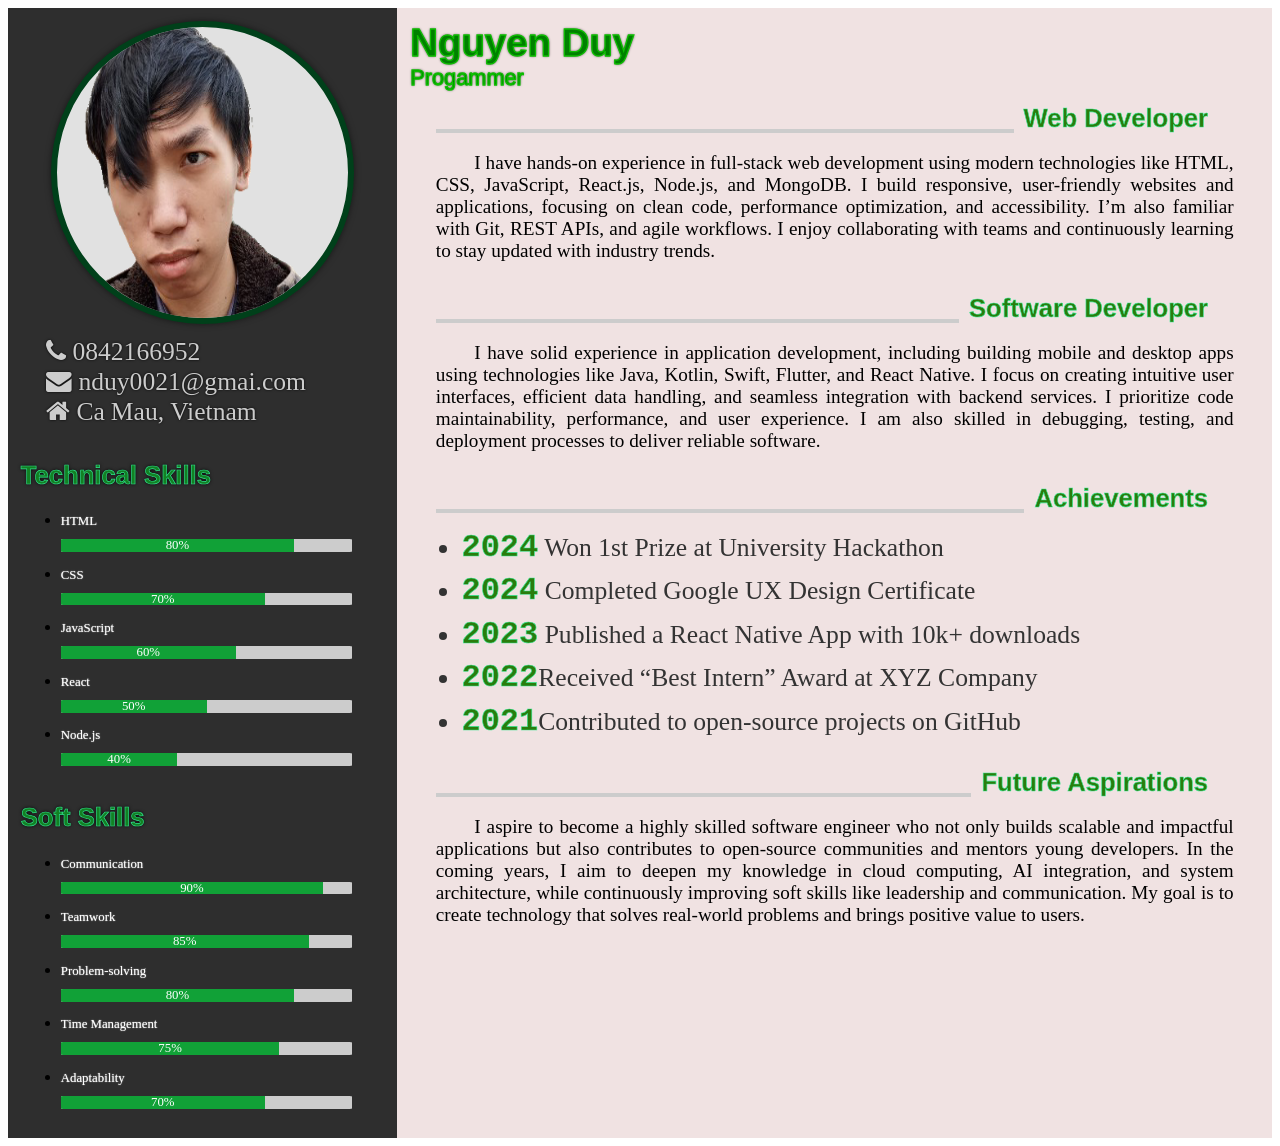
<file: MyCV/html/index.html>
<!DOCTYPE html>
<html lang="en">
    <head>
        <meta charset="UTF-8">
        <meta name="viewport" content="width=device-width, initial-scale=1.0">
        <link rel="stylesheet" href="../css/stylee.css">
        <link rel="stylesheet"
            href="https://cdnjs.cloudflare.com/ajax/libs/font-awesome/4.7.0/css/font-awesome.min.css">
        <title>My CV</title>
    </head>
    <body>
        <div class="wrapper">
            <div class="left-zone">
                <div class="avatar-zone">
                    <img src="../images/avatar.png" alt="Avatar" class="avatar">
                </div>
                <div class="contact-zone">
                    <i class="fa fa-phone" aria-hidden="true">
                        0842166952</i><br>
                    <i class="fa fa-envelope" aria-hidden="true">
                        nduy0021@gmai.com</i><br>
                    <i class="fa fa-home" aria-hidden="true"> Ca Mau,
                        Vietnam</i><br>
                </div>
                <div class="skills-container">
                    <h2>Technical Skills</h2>
                    <ul>
                        <li>
                            <div class="bar-name">HTML</div>
                            <div class="bar">
                                <span class="bar-progress"
                                    style="width: 80%;">80%</span>
                            </div>
                        </li>
                        <li>
                            <div class="bar-name">CSS</div>
                            <div class="bar">
                                <span class="bar-progress"
                                    style="min-width: 70%;">70%</span>
                            </div>
                        </li>
                        <li>
                            <div class="bar-name">JavaScript</div>
                            <div class="bar">
                                <span class="bar-progress"
                                    style="width: 60%;">60%</span>
                            </div>
                        </li>
                        <li>
                            <div class="bar-name">React</div>
                            <div class="bar">
                                <span class="bar-progress"
                                    style="width: 50%;">50%</span>
                            </div>
                        </li>
                        <li>
                            <div class="bar-name">Node.js</div>
                            <div class="bar">
                                <span class="bar-progress"
                                    style="width: 40%;">40%</span>
                            </div>
                        </li>
                    </ul>
                </div>
                <div class="skills-container">
                    <h2>Soft Skills</h2>
                    <ul>
                        <li>
                            <div class="bar-name">Communication</div>
                            <div class="bar">
                                <span class="bar-progress"
                                    style="width: 90%;">90%</span>
                            </div>
                        </li>
                        <li>
                            <div class="bar-name">Teamwork</div>
                            <div class="bar">
                                <span class="bar-progress"
                                    style="width: 85%;">85%</span>
                            </div>
                        </li>
                        <li>
                            <div class="bar-name">Problem-solving</div>
                            <div class="bar">
                                <span class="bar-progress"
                                    style="width: 80%;">80%</span>
                            </div>
                        </li>
                        <li>
                            <div class="bar-name">Time Management</div>
                            <div class="bar">
                                <span class="bar-progress"
                                    style="width: 75%;">75%</span>
                            </div>
                        </li>
                        <li>
                            <div class="bar-name">Adaptability</div>
                            <div class="bar">
                                <span class="bar-progress"
                                    style="width: 70%;">70%</span>
                            </div>
                        </li>
                    </ul>
                </div>
            </div>
            <div class="right-zone">
                <div>
                    <div class="Name">Nguyen Duy</div>
                    <div class="JobTitle">Progammer</div>
                </div>
                <div class="experience-zone">
                    <div class="heading-line">
                        <span>Web Developer</span>
                        <div class="line"></div>
                    </div>
                    <p
                        style="display: block; font-size: 1.5vw; text-indent: 3vw; text-align: justify;">
                        I have hands-on experience in full-stack web development
                        using modern technologies like HTML, CSS, JavaScript,
                        React.js, Node.js, and MongoDB. I build responsive,
                        user-friendly websites and applications, focusing on
                        clean
                        code, performance optimization, and accessibility. I’m
                        also familiar with Git, REST APIs, and agile workflows.
                        I enjoy
                        collaborating with teams and continuously learning to
                        stay updated with industry trends.
                    </p>
                </div>
                <div class="experience-zone">
                    <div class="heading-line">
                        <span>Software Developer</span>
                        <div class="line"></div>
                    </div>
                    <p
                        style="display: block; font-size: 1.5vw; text-indent: 3vw; text-align: justify;">
                        I have solid experience in application development,
                        including
                        building mobile and desktop apps using technologies like
                        Java,
                        Kotlin, Swift, Flutter, and React Native. I focus on
                        creating
                        intuitive user interfaces, efficient data handling, and
                        seamless
                        integration with backend services. I prioritize code
                        maintainability,
                        performance, and user experience. I am also skilled in
                        debugging,
                        testing, and deployment processes to deliver reliable
                        software.
                    </p>
                </div>
                <div class="experience-zone">
                    <div class="heading-line">
                        <span>Achievements</span>
                        <div class="line"></div>
                    </div>
                    <ul class="achievement-list">
                        <li><span class="year">2024</span> Won 1st Prize at
                            University Hackathon</li>
                        <li><span class="year">2024</span> Completed Google UX
                            Design Certificate</li>
                        <li><span class="year">2023</span> Published a React
                            Native App with 10k+ downloads</li>
                        <li><span class="year">2022</span>Received “Best Intern”
                            Award at XYZ Company</li>
                        <li><span class="year">2021</span>Contributed to
                            open-source projects on GitHub</li>
                    </ul>
                </div>
                <div class="expectation-zone">
                    <div class="heading-line">
                        <span>Future Aspirations</span>
                        <div class="line"></div>
                    </div>
                    <p
                        style="display: block; text-indent: 3vw; text-align: justify;">
                        I aspire to become a highly skilled software engineer
                        who not only builds scalable and impactful applications
                        but also contributes to open-source communities and
                        mentors young developers. In the coming years, I aim to
                        deepen my knowledge in cloud computing, AI integration,
                        and system architecture, while continuously improving
                        soft skills like leadership and communication. My goal
                        is to create technology that solves real-world problems
                        and brings positive value to users.
                    </p>
                </div>
            </div>
        </body>
    </html>
</file>
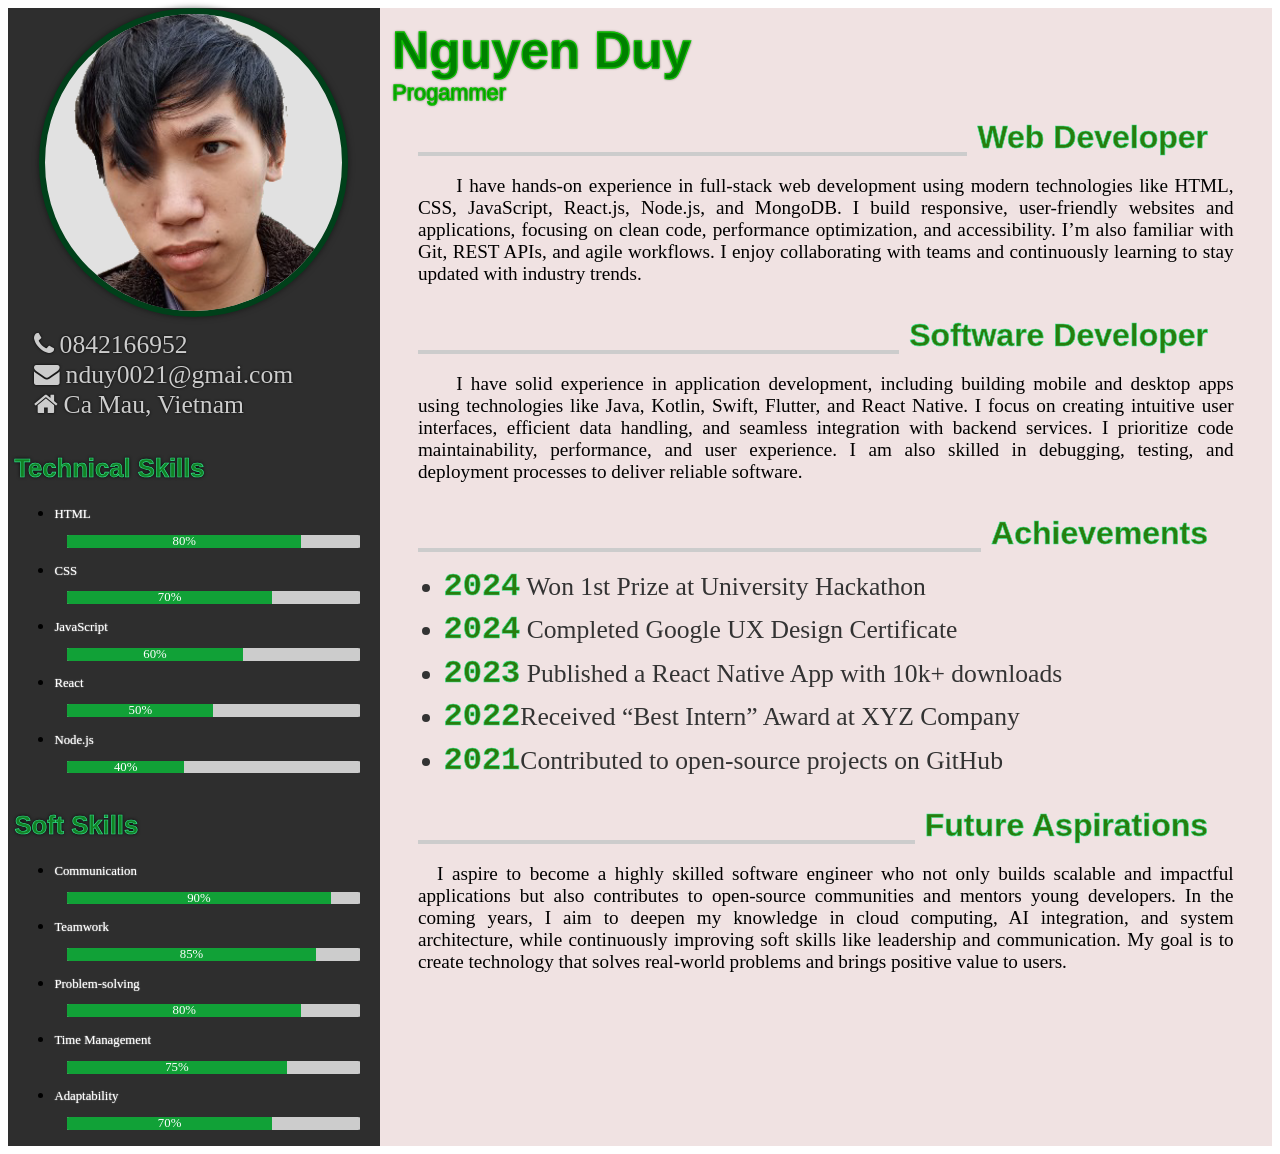
<file: MyCV/MyCV/html/index.html>
<!DOCTYPE html>
<html lang="en">
    <head>
        <meta charset="UTF-8">
        <meta name="viewport" content="width=device-width, initial-scale=1.0">
        <link rel="stylesheet" href="../css/styles.css">
        <link rel="stylesheet"
            href="https://cdnjs.cloudflare.com/ajax/libs/font-awesome/4.7.0/css/font-awesome.min.css">
        <title>My CV</title>
    </head>
    <body>
        <div class="wrapper">
            <div class="left-zone">
                <div class="avatar-zone">
                    <img src="../images/avatar.png" alt="Avatar" class="avatar">
                </div>
                <div class="contact-zone">
                    <i class="fa fa-phone" aria-hidden="true">
                        0842166952</i><br>
                    <i class="fa fa-envelope" aria-hidden="true">
                        nduy0021@gmai.com</i><br>
                    <i class="fa fa-home" aria-hidden="true"> Ca Mau,
                        Vietnam</i><br>
                </div>
                <div class="skills-container">
                    <h2>Technical Skills</h2>
                    <ul>
                        <li>
                            <div class="bar-name">HTML</div>
                            <div class="bar">
                                <span class="bar-progress"
                                    style="width: 80%;">80%</span>
                            </div>
                        </li>
                        <li>
                            <div class="bar-name">CSS</div>
                            <div class="bar">
                                <span class="bar-progress"
                                    style="min-width: 70%;">70%</span>
                            </div>
                        </li>
                        <li>
                            <div class="bar-name">JavaScript</div>
                            <div class="bar">
                                <span class="bar-progress"
                                    style="width: 60%;">60%</span>
                            </div>
                        </li>
                        <li>
                            <div class="bar-name">React</div>
                            <div class="bar">
                                <span class="bar-progress"
                                    style="width: 50%;">50%</span>
                            </div>
                        </li>
                        <li>
                            <div class="bar-name">Node.js</div>
                            <div class="bar">
                                <span class="bar-progress"
                                    style="width: 40%;">40%</span>
                            </div>
                        </li>
                    </ul>
                </div>
                <div class="skills-container">
                    <h2>Soft Skills</h2>
                    <ul>
                        <li>
                            <div class="bar-name">Communication</div>
                            <div class="bar">
                                <span class="bar-progress"
                                    style="width: 90%;">90%</span>
                            </div>
                        </li>
                        <li>
                            <div class="bar-name">Teamwork</div>
                            <div class="bar">
                                <span class="bar-progress"
                                    style="width: 85%;">85%</span>
                            </div>
                        </li>
                        <li>
                            <div class="bar-name">Problem-solving</div>
                            <div class="bar">
                                <span class="bar-progress"
                                    style="width: 80%;">80%</span>
                            </div>
                        </li>
                        <li>
                            <div class="bar-name">Time Management</div>
                            <div class="bar">
                                <span class="bar-progress"
                                    style="width: 75%;">75%</span>
                            </div>
                        </li>
                        <li>
                            <div class="bar-name">Adaptability</div>
                            <div class="bar">
                                <span class="bar-progress"
                                    style="width: 70%;">70%</span>
                            </div>
                        </li>
                    </ul>
                </div>
            </div>
            <div class="right-zone">
                <div>
                    <div class="Name">Nguyen Duy</div>
                    <div class="JobTitle">Progammer</div>
                </div>
                <div class="experience-zone">
                    <div class="heading-line">
                        <span>Web Developer</span>
                        <div class="line"></div>
                    </div>
                    <p
                        style="display: block; font-size: 1.5vw; text-indent: 3vw; text-align: justify;">
                        I have hands-on experience in full-stack web development
                        using modern technologies like HTML, CSS, JavaScript,
                        React.js, Node.js, and MongoDB. I build responsive,
                        user-friendly websites and applications, focusing on
                        clean
                        code, performance optimization, and accessibility. I’m
                        also familiar with Git, REST APIs, and agile workflows.
                        I enjoy
                        collaborating with teams and continuously learning to
                        stay updated with industry trends.
                    </p>
                </div>
                <div class="experience-zone">
                    <div class="heading-line">
                        <span>Software Developer</span>
                        <div class="line"></div>
                    </div>
                    <p
                        style="display: block; font-size: 1.5vw; text-indent: 3vw; text-align: justify;">
                        I have solid experience in application development,
                        including
                        building mobile and desktop apps using technologies like
                        Java,
                        Kotlin, Swift, Flutter, and React Native. I focus on
                        creating
                        intuitive user interfaces, efficient data handling, and
                        seamless
                        integration with backend services. I prioritize code
                        maintainability,
                        performance, and user experience. I am also skilled in
                        debugging,
                        testing, and deployment processes to deliver reliable
                        software.
                    </p>
                </div>
                <div class="experience-zone">
                    <div class="heading-line">
                        <span>Achievements</span>
                        <div class="line"></div>
                    </div>
                    <ul class="achievement-list">
                        <li><span class="year">2024</span> Won 1st Prize at
                            University Hackathon</li>
                        <li><span class="year">2024</span> Completed Google UX
                            Design Certificate</li>
                        <li><span class="year">2023</span> Published a React
                            Native App with 10k+ downloads</li>
                        <li><span class="year">2022</span>Received “Best Intern”
                            Award at XYZ Company</li>
                        <li><span class="year">2021</span>Contributed to
                            open-source projects on GitHub</li>
                    </ul>
                </div>
                <div class="expectation-zone">
                    <div class="heading-line">
                        <span>Future Aspirations</span>
                        <div class="line"></div>
                    </div>
                    <p
                        style="display: block; text-indent: 1.5vw; text-align: justify;">
                        I aspire to become a highly skilled software engineer
                        who not only builds scalable and impactful applications
                        but also contributes to open-source communities and
                        mentors young developers. In the coming years, I aim to
                        deepen my knowledge in cloud computing, AI integration,
                        and system architecture, while continuously improving
                        soft skills like leadership and communication. My goal
                        is to create technology that solves real-world problems
                        and brings positive value to users.
                    </p>
                </div>
            </div>
        </body>
    </html>
</file>
<file: MyCV/css/stylee.css>
.wrapper {
  display: flex;
}

.left-zone {
  width: 30%; /* đổi từ 25% sang 25vw */
  background-color: #2e2e2e;
  padding: 1vw; /* có thể đổi padding từ px sang vw nếu muốn responsive hơn */
    display: flex;
    flex-direction: column;
}

.right-zone {
  width: 70%; /* đổi từ 75% sang 75vw */
  background-color: #d0a5a551;
  padding: 1vw;
}
.right-zone .heading-line {
    justify-content: flex-end;
    padding-right: 2vw;
}

.avatar-zone {
    justify-content: center;
    display: flex;
    width: 80%;
    aspect-ratio: 1 / 1; /* Tỷ lệ khung hình 1:1 */
    margin: 0 auto;
    background-color: rgb(225, 225, 225);
    border-radius: 50%; /* Tạo hình tròn */
    overflow: hidden; /* Ẩn phần tràn ra ngoài */
    border: #00401a 0.5vw solid; /* Thêm viền cho hình tròn */
    box-shadow: 0 0 0.5vw rgba(0, 0, 0, 0.5); /* Thêm hiệu ứng đổ bóng */
}
.avatar-zone img {
    width: 100%;
    height: 100%;
}
.contact-zone {
    color: #ccc;
    padding: 1vw 2vw;
    list-style-type: none;
    gap: 5px;
    font-size: 2vw;
    text-shadow: #000000 0 0 0.2vw; /* Thêm hiệu ứng đổ bóng cho chữ */
}
.Name {
    font-weight: bold;
    color: #333;
    font-size: 3vw;
}
.JobTitle {
    color: #666;
    margin-top: 0;
    font-size: 1.7vw;
}
.Name, .JobTitle {
    font-family: Arial, Helvetica, sans-serif;
    color: green;
    -webkit-text-stroke: 0.1vw rgb(14, 191, 2); /* Thêm viền chữ */
    text-shadow: #000000 0 0 0.2vw; /* Thêm hiệu ứng đổ bóng cho chữ */
    }
h1 {
    font-size: 3vw;
    color: #11a137;
    font-weight: bold;
}
h2 {
    font-size: 2vw;
    color: #128124;;
    font-weight: bold;
    font-family: Arial, Helvetica, sans-serif;
    -webkit-text-stroke: 0.05vw #31e890; /* stroke xanh nhạt */
    text-shadow: #000000 0 0 0.3vw; /* Thêm hiệu ứng đổ bóng cho chữ */
}
h3 {
    font-size: 1.5vw;
    color: #777;
}
.bar {
    width: 90%;
    height: 1vw;
    background-color: #ccc;
    margin: 10px 0;
    display: flex;
    border-radius: 3%;
    overflow: hidden;
}
.bar-progress {
    height: 1vw;
    max-width: 100%;
    background-color: #11a137;
    text-align: center;
    font-size: 1vw;
    color: white;
    line-height: 1vw;
}
.bar-name {
    font-size: 1vw;
    color: #ffffff;
    text-shadow: #ccc 0 0 0.1vw; /* Thêm hiệu ứng đổ bóng cho chữ */
    margin-top: 1vw;
}
.name-zone {
}
.skills-container {
}
.experience-zone {
    padding: 1vw 2vw 0;
}

.expectation-zone {
    padding: 1vw 2vw;
    font-size: 1.5vw;
}
.heading-line {
    display: flex;
  justify-content:flex-end;
  gap: 10px;
  font-size: 2vw;
  color: #297d0d;
  font-family: Arial, Helvetica, sans-serif;
  -webkit-text-stroke: #31e890 0.05vw;
  font-weight: bold;
  box-sizing: border-box;
  direction: rtl    ;
}

.heading-line .line {
    flex-grow: 1;
  height: 0.3vw;
  background-color: #ccc;
  align-self: flex-end;
  justify-content: flex-start;
}       
.achievement-list {
    padding-left: 2vw;
}
.achievement-list li {
    font-size: 2vw;
    color: #333;
    margin-bottom: 0.5vw;
    
}
.year {
    font-family: 'Courier New', Courier, monospace;
  color: #297d0d; /* xanh đậm */
  -webkit-text-stroke: 0.05vw #31e890; /* stroke xanh nhạt */
  font-weight: bold;
  font-size: 2.5vw;
}
</file>
<file: MyCV/MyCV/css/styles.css>
.wrapper {
  display: flex;
}

.left-zone {
  width: 30%; /* đổi từ 25% sang 25vw */
  background-color: #2e2e2e;
    display: flex;
    flex-direction: column;
}

.right-zone {
  width: 70%; /* đổi từ 75% sang 75vw */
  background-color: #d0a5a551;
  padding: 1vw;
}
.right-zone .heading-line {
    justify-content: flex-end;
    padding-right: 2vw;
}

.avatar-zone {
    justify-content: center;
    display: flex;
    width: 80%;
    aspect-ratio: 1 / 1; /* Tỷ lệ khung hình 1:1 */
    margin: 0 auto;
    background-color: rgb(225, 225, 225);
    border-radius: 50%; /* Tạo hình tròn */
    overflow: hidden; /* Ẩn phần tràn ra ngoài */
    border: #00401a 0.5vw solid; /* Thêm viền cho hình tròn */
    box-shadow: 0 0 0.5vw rgba(0, 0, 0, 0.5); /* Thêm hiệu ứng đổ bóng */
}
.avatar-zone img {
    width: 130%;
    padding-left: 20%;
}
.contact-zone {
    color: #ccc;
    padding: 1vw 2vw;
    list-style-type: none;
    gap: 5px;
    font-size: 2vw;
    text-shadow: #000000 0 0 0.2vw; /* Thêm hiệu ứng đổ bóng cho chữ */
}
.Name {
    font-weight: bold;
    color: #333;
    font-size: 4vw;
}
.JobTitle {
    color: #666;
    margin-top: 0;
    font-size: 1.7vw;
}
.Name, .JobTitle {
    font-family: Arial, Helvetica, sans-serif;
    color: green;
    -webkit-text-stroke: 0.1vw rgb(14, 191, 2); /* Thêm viền chữ */
    text-shadow: #000000 0 0 0.2vw; /* Thêm hiệu ứng đổ bóng cho chữ */
    }
h1 {
    font-size: 3vw;
    color: #11a137;
    font-weight: bold;
}
h2 {
    font-size: 2vw;
    color: #128124;;
    font-weight: bold;
    font-family: Arial, Helvetica, sans-serif;
    -webkit-text-stroke: 0.05vw #31e890; /* stroke xanh nhạt */
    text-shadow: #000000 0 0 0.3vw; /* Thêm hiệu ứng đổ bóng cho chữ */
}
h3 {
    font-size: 1.5vw;
    color: #777;
}
.bar {
    width: 90%;
    height: 1vw;
    background-color: hsl(0, 0%, 80%);
    margin: 1vw;
    display: flex;
    border-radius: 3%;
    overflow: hidden;
}
.bar-progress {
    height: 1vw;
    max-width: 100%;
    background-color: #11a137;
    text-align: center;
    font-size: 1vw;
    color: white;
    line-height: 1vw;
}
.bar-name {
    font-size: 1vw;
    color: #ffffff;
    text-shadow: #ccc 0 0 0.1vw;
}
.name-zone {
}
.skills-container {
    justify-content: flex-start;
    gap: 1vw;
    padding-left:0.5vw;
}
.experience-zone {
    padding: 1vw 2vw 0; 
}

.expectation-zone {
    padding: 1vw 2vw;
    font-size: 1.5vw;
}
.heading-line {
    display: flex;
  justify-content:flex-end;
  gap: 10px;
  font-size: 2.5vw;
  color: #297d0d;
  font-family: Arial, Helvetica, sans-serif;
  -webkit-text-stroke: #31e890 0.05vw;
  font-weight: bold;
  box-sizing: border-box;
  direction: rtl    ;
}

.heading-line .line {
    flex-grow: 1;
  height: 0.3vw;
  background-color: #ccc;
  align-self: flex-end;
  justify-content: flex-start;
}       
.achievement-list {
    padding-left: 2vw;
}
.achievement-list li {
    font-size: 2vw;
    color: #333;
    margin-bottom: 0.5vw;
    
}
.year {
    font-family: 'Courier New', Courier, monospace;
  color: #297d0d; /* xanh đậm */
  -webkit-text-stroke: 0.05vw #31e890; /* stroke xanh nhạt */
  font-weight: bold;
  font-size: 2.5vw;
}
</file>
